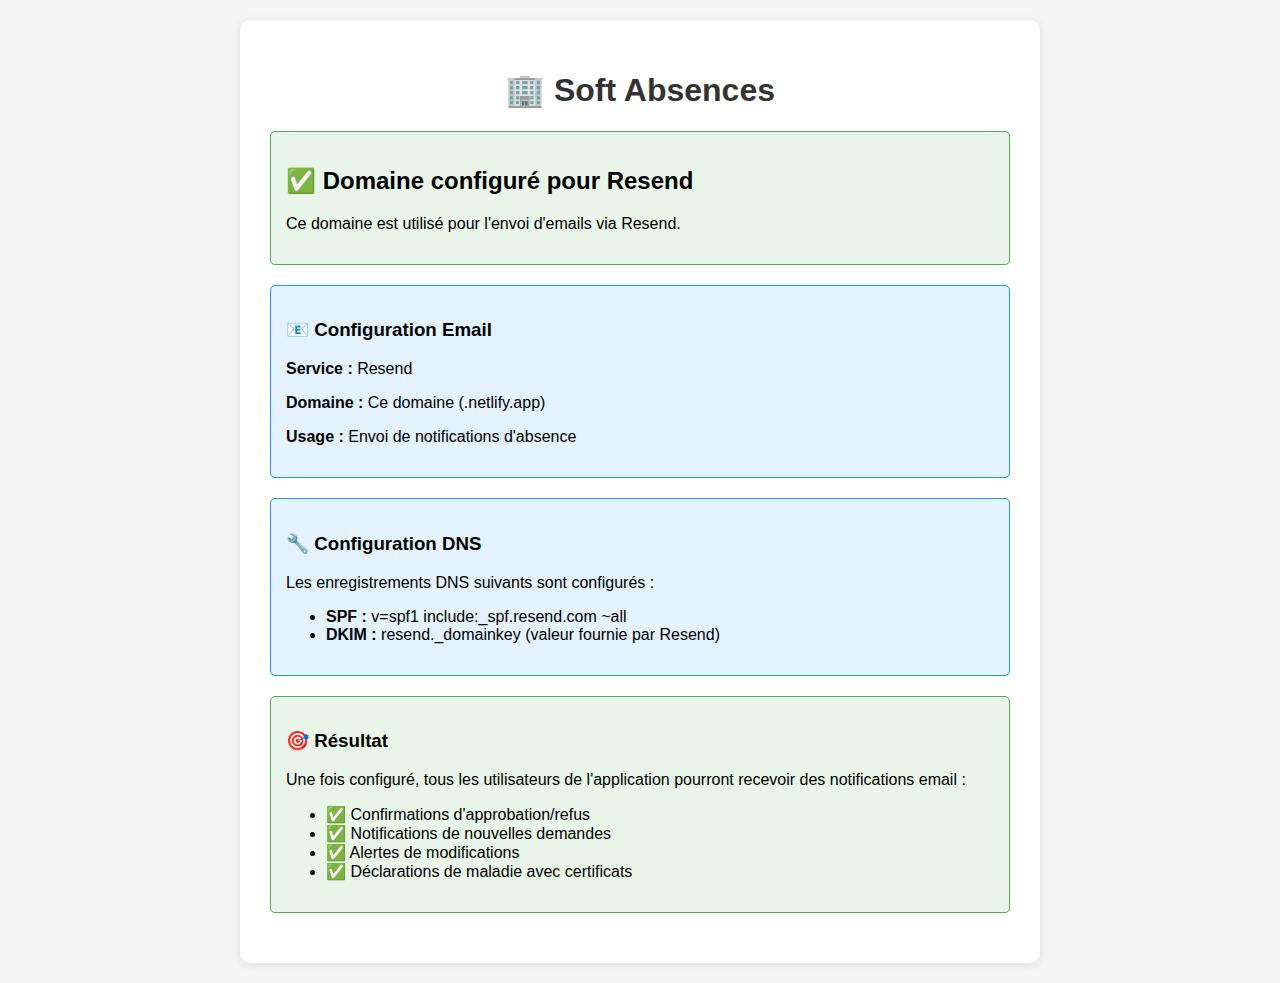
<file: index.html>
<!DOCTYPE html>
<html lang="fr">
<head>
    <meta charset="UTF-8">
    <meta name="viewport" content="width=device-width, initial-scale=1.0">
    <title>Soft Absences - Domaine pour Resend</title>
    <style>
        body {
            font-family: Arial, sans-serif;
            max-width: 800px;
            margin: 0 auto;
            padding: 20px;
            background-color: #f5f5f5;
        }
        .container {
            background: white;
            padding: 30px;
            border-radius: 10px;
            box-shadow: 0 2px 10px rgba(0,0,0,0.1);
        }
        h1 {
            color: #333;
            text-align: center;
        }
        .status {
            background: #e8f5e8;
            border: 1px solid #4caf50;
            padding: 15px;
            border-radius: 5px;
            margin: 20px 0;
        }
        .info {
            background: #e3f2fd;
            border: 1px solid #2196f3;
            padding: 15px;
            border-radius: 5px;
            margin: 20px 0;
        }
    </style>
</head>
<body>
    <div class="container">
        <h1>🏢 Soft Absences</h1>
        
        <div class="status">
            <h2>✅ Domaine configuré pour Resend</h2>
            <p>Ce domaine est utilisé pour l'envoi d'emails via Resend.</p>
        </div>
        
        <div class="info">
            <h3>📧 Configuration Email</h3>
            <p><strong>Service :</strong> Resend</p>
            <p><strong>Domaine :</strong> Ce domaine (.netlify.app)</p>
            <p><strong>Usage :</strong> Envoi de notifications d'absence</p>
        </div>
        
        <div class="info">
            <h3>🔧 Configuration DNS</h3>
            <p>Les enregistrements DNS suivants sont configurés :</p>
            <ul>
                <li><strong>SPF :</strong> v=spf1 include:_spf.resend.com ~all</li>
                <li><strong>DKIM :</strong> resend._domainkey (valeur fournie par Resend)</li>
            </ul>
        </div>
        
        <div class="status">
            <h3>🎯 Résultat</h3>
            <p>Une fois configuré, tous les utilisateurs de l'application pourront recevoir des notifications email :</p>
            <ul>
                <li>✅ Confirmations d'approbation/refus</li>
                <li>✅ Notifications de nouvelles demandes</li>
                <li>✅ Alertes de modifications</li>
                <li>✅ Déclarations de maladie avec certificats</li>
            </ul>
        </div>
    </div>
</body>
</html>
</file>
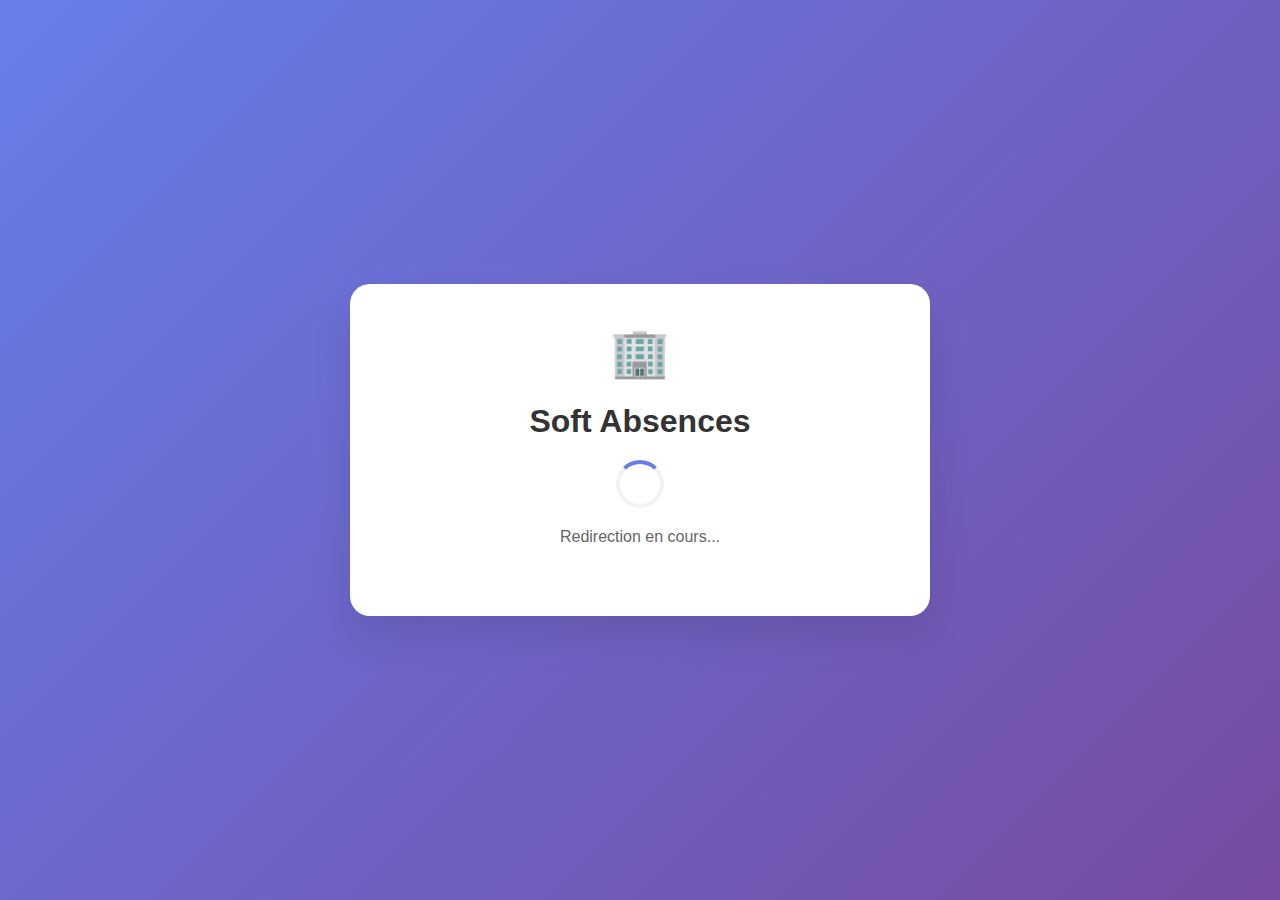
<file: public/index.html>
<!DOCTYPE html>
<html lang="fr">
<head>
    <meta charset="UTF-8">
    <meta name="viewport" content="width=device-width, initial-scale=1.0">
    <title>Soft Absences - Redirection</title>
    <style>
        body {
            font-family: 'Segoe UI', Tahoma, Geneva, Verdana, sans-serif;
            background: linear-gradient(135deg, #667eea 0%, #764ba2 100%);
            min-height: 100vh;
            display: flex;
            align-items: center;
            justify-content: center;
            margin: 0;
        }
        .container {
            background: white;
            border-radius: 20px;
            box-shadow: 0 20px 40px rgba(0,0,0,0.1);
            padding: 40px;
            text-align: center;
            max-width: 500px;
            width: 90%;
        }
        .logo {
            font-size: 3rem;
            margin-bottom: 20px;
        }
        h1 {
            color: #333;
            margin-bottom: 20px;
        }
        .loading {
            color: #666;
            margin-bottom: 30px;
        }
        .spinner {
            border: 4px solid #f3f3f3;
            border-top: 4px solid #667eea;
            border-radius: 50%;
            width: 40px;
            height: 40px;
            animation: spin 1s linear infinite;
            margin: 0 auto 20px;
        }
        @keyframes spin {
            0% { transform: rotate(0deg); }
            100% { transform: rotate(360deg); }
        }
    </style>
</head>
<body>
    <div class="container">
        <div class="logo">🏢</div>
        <h1>Soft Absences</h1>
        <div class="loading">
            <div class="spinner"></div>
            <p>Redirection en cours...</p>
        </div>
    </div>

    <script>
        // Redirection automatique vers la page principale
        setTimeout(function() {
            window.location.href = '/static/index.html';
        }, 2000);
    </script>
</body>
</html>
</file>
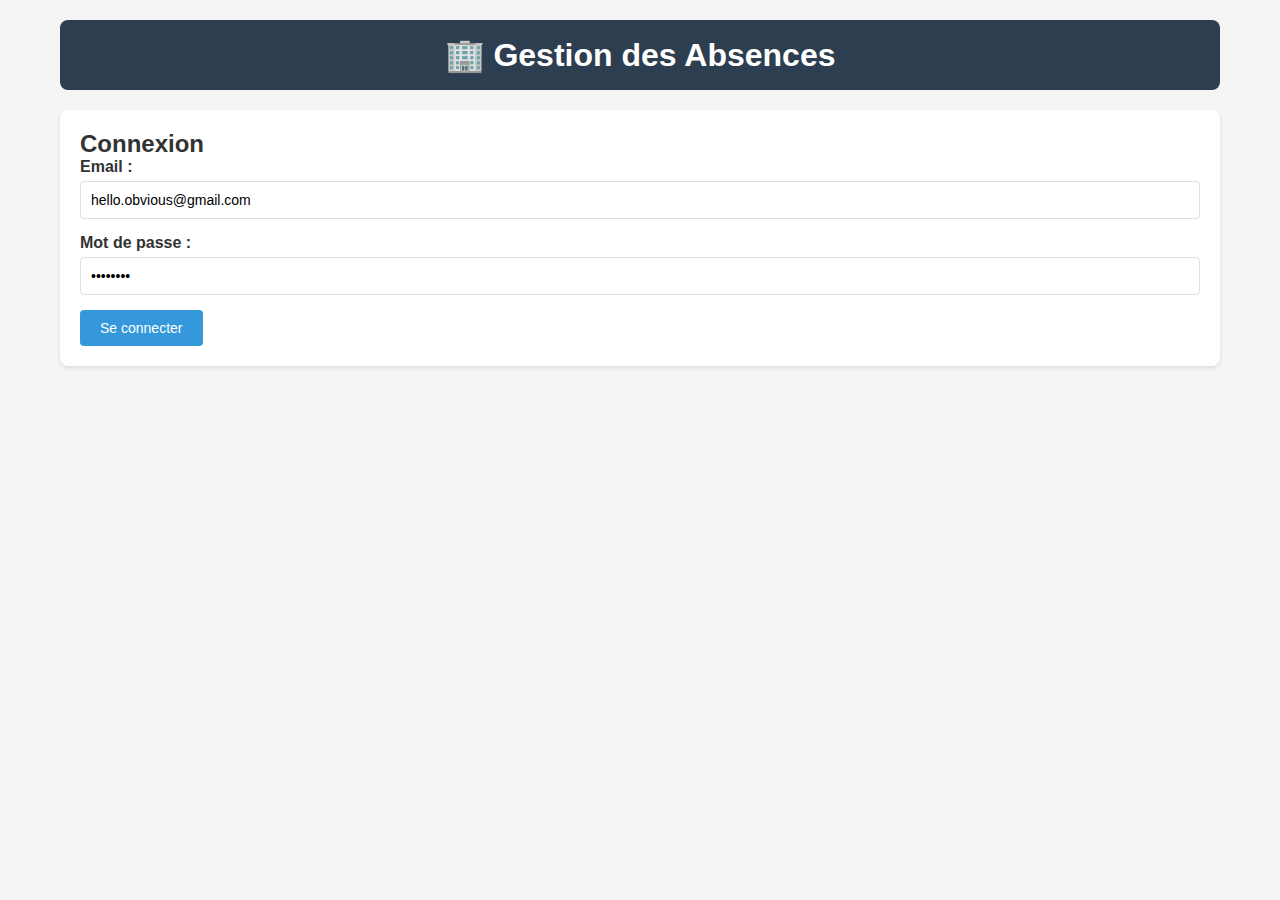
<file: static/index.html>
<!DOCTYPE html>
<html lang="fr">
<head>
    <meta charset="UTF-8">
    <meta name="viewport" content="width=device-width, initial-scale=1.0">
    <title>Gestion des Absences</title>
    <link rel="stylesheet" href="css/styles.css">
    <!-- Script de configuration en premier -->
    <script src="js/config.js"></script>
</head>
<body>
    <div class="container">
        <div class="header">
            <h1>🏢 Gestion des Absences</h1>
        </div>
        
        <!-- Section d'authentification -->
        <div id="auth-section" class="auth-section">
            <h2>Connexion</h2>
            <form id="login-form">
                <div class="form-group">
                    <label for="email">Email :</label>
                    <input type="email" id="email" value="hello.obvious@gmail.com" required>
                </div>
                <div class="form-group">
                    <label for="password">Mot de passe :</label>
                    <input type="password" id="password" value="admin123" required>
                </div>
                <button type="submit" class="btn">Se connecter</button>
            </form>
        </div>
        
        <!-- Contenu principal -->
        <div id="main-content" class="main-content">
            <div class="user-info" id="user-info">
                <!-- Info utilisateur -->
            </div>
            <div style="clear: both;"></div>
            
            <div class="nav-tabs">
                <button class="nav-tab active" onclick="showTab('dashboard')">Tableau de bord</button>
                <button class="nav-tab" onclick="showTab('calendar')">Calendrier</button>
                <button class="nav-tab user-only" onclick="showTab('procedure')">Mes Demandes</button>
                <button class="nav-tab admin-only" onclick="showTab('admin-users')" style="display: none;">Utilisateurs</button>
                <button class="nav-tab admin-only" onclick="showTab('admin-requests')" style="display: none;">📋 Demandes</button>
                
                <button class="nav-tab" onclick="logout()">Déconnexion</button>
            </div>
            
            <!-- Tableau de bord -->
            <div id="dashboard" class="tab-content active">
                <h2>Tableau de bord</h2>
                <div id="dashboard-content" class="loading">Chargement...</div>
            </div>
            

            
            <!-- Calendrier -->
            <div id="calendar" class="tab-content">
                <!-- Calendrier pour admin (vue mensuelle) et utilisateurs (vue annuelle) -->
                <div id="calendar-section" class="calendar-container">
                    <div class="calendar-header">
                        <div class="calendar-nav">
                            <button id="prev-period" class="nav-btn">
                                <svg width="24" height="24" viewBox="0 0 24 24" fill="none">
                                    <path d="M15 18l-6-6 6-6" stroke="currentColor" stroke-width="2" stroke-linecap="round" stroke-linejoin="round"/>
                                </svg>
                            </button>
                            <h2 id="calendar-title">Calendrier</h2>
                            <button id="next-period" class="nav-btn">
                                <svg width="24" height="24" viewBox="0 0 24 24" fill="none">
                                    <path d="M9 18l6-6-6-6" stroke="currentColor" stroke-width="2" stroke-linecap="round" stroke-linejoin="round"/>
                                </svg>
                            </button>
                        </div>
                        <div class="calendar-actions">
                            <button id="today-btn" class="btn btn-secondary">Aujourd'hui</button>
                            <button id="admin-add-absence-btn" class="btn btn-primary admin-only" onclick="showAdminAbsenceForm()" style="display: none;">➕ Ajouter absence</button>
                            <div id="calendar-summary" class="calendar-summary" style="display: none;">
                                <span id="summary-text"></span>
                            </div>
                        </div>
                    </div>

                    <!-- Vue mensuelle pour admin -->
                    <div id="monthly-calendar" class="monthly-view" style="display: none;">
                        <div class="calendar-grid">
                            <div class="calendar-weekdays">
                                <div class="weekday">Lun</div>
                                <div class="weekday">Mar</div>
                                <div class="weekday">Mer</div>
                                <div class="weekday">Jeu</div>
                                <div class="weekday">Ven</div>
                                <div class="weekday">Sam</div>
                                <div class="weekday">Dim</div>
                            </div>
                            <div id="calendar-days" class="calendar-days">
                                <!-- Les jours seront générés par JavaScript -->
                            </div>
                        </div>
                    </div>

                    <!-- Vue annuelle pour utilisateurs -->
                    <div id="yearly-calendar" class="yearly-view" style="display: none;">
                        <div class="year-grid">
                            <!-- Les 12 mois seront générés par JavaScript -->
                        </div>
                    </div>

                    <!-- Modal pour afficher les détails d'un événement -->
                    <div id="event-modal" class="modal" style="display: none;">
                        <div class="modal-content">
                            <div class="modal-header">
                                <h3 id="event-title">Détails de l'absence</h3>
                                <button class="modal-close" onclick="closeEventModal()">&times;</button>
                            </div>
                            <div class="modal-body">
                                <div class="event-details">
                                    <div class="detail-row">
                                        <strong>Utilisateur:</strong>
                                        <span id="event-user"></span>
                                    </div>
                                    <div class="detail-row">
                                        <strong>Type:</strong>
                                        <span id="event-type"></span>
                                    </div>
                                    <div class="detail-row">
                                        <strong>Dates:</strong>
                                        <span id="event-dates"></span>
                                    </div>
                                    <div class="detail-row">
                                        <strong>Status:</strong>
                                        <span id="event-status"></span>
                                    </div>
                                    <div class="detail-row" id="event-reason-row" style="display: none;">
                                        <strong>Raison:</strong>
                                        <span id="event-reason"></span>
                                    </div>
                                </div>
                            </div>
                        </div>
                    </div>
                    
                    <!-- Formulaire admin pour créer une absence -->
                    <div id="admin-absence-modal" class="modal" style="display: none;">
                        <div class="modal-content" style="max-width: 600px;">
                            <div class="modal-header">
                                <h3 style="color: #e74c3c; margin: 0;">👨‍💼 Créer une absence (Admin)</h3>
                                <button class="modal-close" onclick="hideAdminAbsenceForm()">&times;</button>
                            </div>
                            <div class="modal-body">
                                <form id="admin-absence-form-element">
                                    <div class="form-group">
                                        <label for="admin-absence-user">Utilisateur :</label>
                                        <select id="admin-absence-user" required>
                                            <option value="">Sélectionner un utilisateur...</option>
                                        </select>
                                    </div>
                                    <div class="form-group">
                                        <label for="admin-absence-type">Type d'absence :</label>
                                        <select id="admin-absence-type" required>
                                            <option value="vacances">Vacances</option>
                                            <option value="maladie">Maladie</option>
                                        </select>
                                    </div>
                                    <div class="form-group">
                                        <label for="admin-start-date">Date de début :</label>
                                        <input type="date" id="admin-start-date" required>
                                    </div>
                                    <div class="form-group">
                                        <label for="admin-end-date">Date de fin :</label>
                                        <input type="date" id="admin-end-date" required>
                                    </div>
                                    <div class="form-group">
                                        <label for="admin-comment">Commentaire admin (optionnel) :</label>
                                        <textarea id="admin-comment" placeholder="Commentaire pour l'utilisateur..."></textarea>
                                    </div>
                                    <div class="form-group" id="admin-absence-pdf-group" style="display:none;">
                                        <label>Certificat médical (PDF) :</label>
                                        <div id="admin-absence-dropzone" style="border: 2px dashed #ffc107; padding: 20px; border-radius: 8px; background: #fff8e1; text-align: center; cursor: pointer;">
                                            Glissez-déposez le PDF ici, ou cliquez pour sélectionner.
                                            <input type="file" id="admin-absence-pdf" accept=".pdf" style="display:none;">
                                        </div>
                                        <small id="admin-absence-pdf-name" style="display:block; color:#856404; margin-top:6px;">Aucun fichier sélectionné</small>
                                        <small style="display:block; color:#856404; margin-top:6px;">PDF uniquement, 10MB max</small>
                                    </div>
                                    <div style="text-align: right; margin-top: 20px;">
                                        <button type="button" class="btn" onclick="hideAdminAbsenceForm()">Annuler</button>
                                        <button type="submit" class="btn btn-success">Créer l'absence</button>
                                    </div>
                    
                    
                                </form>
                            </div>
                        </div>
                    </div>
                </div>
            </div>
            
            <!-- Procédure -->
            <div id="procedure" class="tab-content">
                <h2>Mes Demandes d'Absence</h2>
                
                <!-- Boutons d'action -->
                <div style="display: flex; gap: 10px; margin-bottom: 20px;">
                    <button class="btn" onclick="showNewRequestForm()">➕ Nouvelle demande de congé</button>
                    <button class="btn btn-warning" onclick="showSicknessDeclarationForm()">🏥 Déclaration de maladie</button>
                </div>
                
                <!-- Formulaire de nouvelle demande intégré -->
                <div id="new-request-form" style="display: none; margin-bottom: 20px; background: #f8f9fa; padding: 20px; border-radius: 8px;">
                    <h3>Nouvelle demande d'absence</h3>
                    <form id="absence-form">
                        <div class="form-group">
                            <label for="absence-type">Type d'absence :</label>
                            <select id="absence-type" required>
                                <option value="vacances">Vacances</option>
                                <option value="maladie">Maladie</option>
                            </select>
                        </div>
                        <div class="form-group">
                            <label for="start-date">Date de début :</label>
                            <input type="date" id="start-date" required>
                        </div>
                        <div class="form-group">
                            <label for="end-date">Date de fin :</label>
                            <input type="date" id="end-date" required>
                        </div>
                        <div class="form-group">
                            <label for="reason">Raison (optionnel) :</label>
                            <textarea id="reason" placeholder="Motif de la demande..."></textarea>
                        </div>
                        <button type="submit" class="btn btn-success">Soumettre</button>
                        <button type="button" class="btn" onclick="hideNewRequestForm()">Annuler</button>
                    </form>
                </div>
                
                <!-- Formulaire de déclaration de maladie -->
                <div id="sickness-declaration-form" style="display: none; margin-bottom: 20px; background: #fff3cd; padding: 20px; border-radius: 8px; border: 2px solid #ffc107;">
                    <h3 style="color: #856404;">🏥 Déclaration de maladie avec certificat médical</h3>
                    <p style="color: #856404; margin-bottom: 15px;">
                        <strong>Note:</strong> Cette déclaration sera automatiquement envoyée avec votre certificat médical à hello.obvious@gmail.com
                    </p>
                    <form id="sickness-form" enctype="multipart/form-data">
                        <div class="form-group">
                            <label for="sickness-start-date">Date de début :</label>
                            <input type="date" id="sickness-start-date" required>
                        </div>
                        <div class="form-group">
                            <label for="sickness-end-date">Date de fin :</label>
                            <input type="date" id="sickness-end-date" required>
                        </div>
                        <div class="form-group">
                            <label for="sickness-description">Description (optionnel) :</label>
                            <textarea id="sickness-description" placeholder="Détails sur l'arrêt maladie..."></textarea>
                        </div>
                        <div class="form-group">
                            <label for="sickness-pdf">Certificat médical (PDF) :</label>
                            <input type="file" id="sickness-pdf" accept=".pdf" required>
                            <small style="color: #856404; display: block; margin-top: 5px;">Fichier PDF uniquement, maximum 10MB</small>
                        </div>
                        <button type="submit" class="btn btn-warning">📧 Envoyer la déclaration</button>
                        <button type="button" class="btn" onclick="hideSicknessDeclarationForm()">Annuler</button>
                    </form>
                </div>
                
                <!-- Sous-onglets pour les demandes utilisateur -->
                <div class="sub-tabs" style="margin-top: 10px;">
                    <button class="sub-tab active" onclick="showSubTab('user-vacation-requests')">🏖️ Demandes de Vacances</button>
                    <button class="sub-tab" onclick="showSubTab('user-sickness-declarations')">🏥 Déclarations de Maladie</button>
                </div>
                <div id="user-vacation-requests" class="sub-tab-content active">
                    <div id="user-vacation-requests-list" class="loading">Chargement...</div>
                </div>
                <div id="user-sickness-declarations" class="sub-tab-content">
                    <div id="user-sickness-declarations-list" class="loading">Chargement...</div>
                </div>
                
                <!-- Section procédure séparée -->
                <div style="background: #f8f9fa; padding: 20px; border-radius: 8px; border-left: 4px solid #007bff;">
                    <h3>📖 Procédure et Informations</h3>
                    <div style="max-width: 800px; line-height: 1.6;">
                        <p>Pour assurer une bonne organisation au sein de l'équipe, veuillez suivre la procédure ci-dessous pour toute demande de congés :</p>
                    
                    <ol style="margin: 20px 0; padding-left: 30px;">
                        <li><strong>Délai de demande :</strong> Formuler votre demande au moins 2 mois à l'avance (sauf urgence) par email hello.obvious@gmail.com</li>
                        <li><strong>Validation :</strong> La demande doit être approuvée par un réponse écrite via la chaine de mail.</li>
                        <li><strong>Confirmation :</strong> Une fois validée, l'absence sera notée dans le calendrier d'équipe</li>
                    </ol>
                    
                    <h3>Types d'Absences</h3>
                    
                    <div style="margin-bottom: 20px;">
                        <h4><strong>Congés Payés Annuels</strong></h4>
                        <p>Chaque salarié dispose de 25 jours ouvrés de congés payés par an (du 1er juin au 31 mai).</p>
                        <p>Le fractionnement des congés est possible sous certaines conditions.</p>
                    </div>
                    
                    <div style="margin-bottom: 20px;">
                        <h4><strong>RTT (Réduction du Temps de Travail)</strong></h4>
                        <p>Nombre de jours selon votre contrat et la convention collective applicable.</p>
                    </div>
                    
                    <div style="margin-bottom: 20px;">
                        <h4><strong>Congés Exceptionnels</strong></h4>
                        <ul style="margin-left: 20px;">
                            <li>Mariage/PACS : 4 jours</li>
                            <li>Naissance/Adoption : 3 jours</li>
                            <li>Décès d'un proche : 1 à 3 jours selon le lien de parenté</li>
                            <li>Déménagement : 1 jour</li>
                        </ul>
                    </div>
                    
                    <div style="margin-bottom: 20px;">
                        <h4><strong>Arrêt Maladie</strong></h4>
                        <p>En cas de maladie, informer votre responsable dès que possible.</p>
                        <p>Envoyer votre arrêt de travail dans les 48 heures à l'employeur et à la CPAM.</p>
                        <p><strong>Nouveau:</strong> Vous pouvez maintenant utiliser le formulaire de déclaration de maladie ci-dessus pour envoyer automatiquement votre certificat médical.</p>
                    </div>
                </div>
            </div>
            </div>
            
            <!-- Admin: Gestion des utilisateurs -->
            <div id="admin-users" class="tab-content">
                <h2>Gestion des utilisateurs</h2>
                <button class="btn" onclick="showNewUserForm()">➕ Nouvel utilisateur</button>
                
                <!-- Formulaire utilisateur intégré -->
                <div id="new-user-form" style="display: none; margin-top: 20px; background: #f8f9fa; padding: 20px; border-radius: 8px;">
                    <h3>Nouvel utilisateur</h3>
                    <form id="user-form">
                        <div class="form-group">
                            <label for="user-email">Email :</label>
                            <input type="email" id="user-email" required>
                        </div>
                        <div class="form-group">
                            <label for="user-first-name">Prénom :</label>
                            <input type="text" id="user-first-name" required>
                        </div>
                        <div class="form-group">
                            <label for="user-last-name">Nom :</label>
                            <input type="text" id="user-last-name" required>
                        </div>
                        <div class="form-group">
                            <label for="user-role">Rôle :</label>
                            <select id="user-role" required>
                                <option value="user">Utilisateur</option>
                                <option value="admin">Administrateur</option>
                            </select>
                        </div>
                        <div class="form-group">
                            <label for="user-password">Mot de passe :</label>
                            <input type="password" id="user-password" required>
                        </div>
                        <button type="submit" class="btn btn-success">Créer</button>
                        <button type="button" class="btn" onclick="hideNewUserForm()">Annuler</button>
                    </form>
                </div>
                
                <div id="users-list" class="loading" style="margin-top: 20px;">Chargement...</div>
                
                <!-- Modal pour le résumé des absences d'un utilisateur -->
                <div id="user-absence-modal" class="modal" style="display: none;">
                    <div class="modal-content" style="max-width: 800px;">
                        <div class="modal-header">
                            <h3 id="user-absence-title">Résumé des absences</h3>
                            <button class="modal-close" onclick="closeUserAbsenceModal()">&times;</button>
                        </div>
                        <div class="modal-body">
                            <div id="user-absence-summary" class="loading">Chargement...</div>
                        </div>
                    </div>
                </div>
            </div>
            
            <!-- Admin: Toutes les demandes -->
            <div id="admin-requests" class="tab-content">
                <h2>📋 Gestion des Demandes - Administrateur</h2>
                
                <!-- Sous-onglets pour les demandes -->
                <div class="sub-tabs">
                    <button class="sub-tab active" onclick="showSubTab('vacation-requests')">🏖️ Demandes de Vacances</button>
                    <button class="sub-tab" onclick="showSubTab('sickness-declarations')">🏥 Déclarations de Maladie</button>
                    <button class="sub-tab" onclick="showSubTab('admin-documents')">📄 Documents</button>
                </div>
                
                <!-- Contenu des sous-onglets -->
                <div id="vacation-requests" class="sub-tab-content active">
                    <div id="all-requests-list" class="loading">Chargement...</div>
                </div>
                
                <div id="sickness-declarations" class="sub-tab-content">
                    <div id="admin-sickness-list" class="loading">Chargement...</div>
                </div>

                <div id="admin-documents" class="sub-tab-content">
                    <div id="admin-documents-list" class="loading">Chargement...</div>
                </div>
            </div>
        </div>
    </div>
    
    <!-- Scripts modulaires -->
    <script src="js/utils.js"></script>
    <script src="js/auth.js"></script>
    <script src="js/dashboard.js"></script>
    <script src="js/calendar.js"></script>
    <script src="js/admin.js"></script>
    <script src="js/sickness.js"></script>
    <script src="js/main.js"></script>
</body>
</html>
</file>
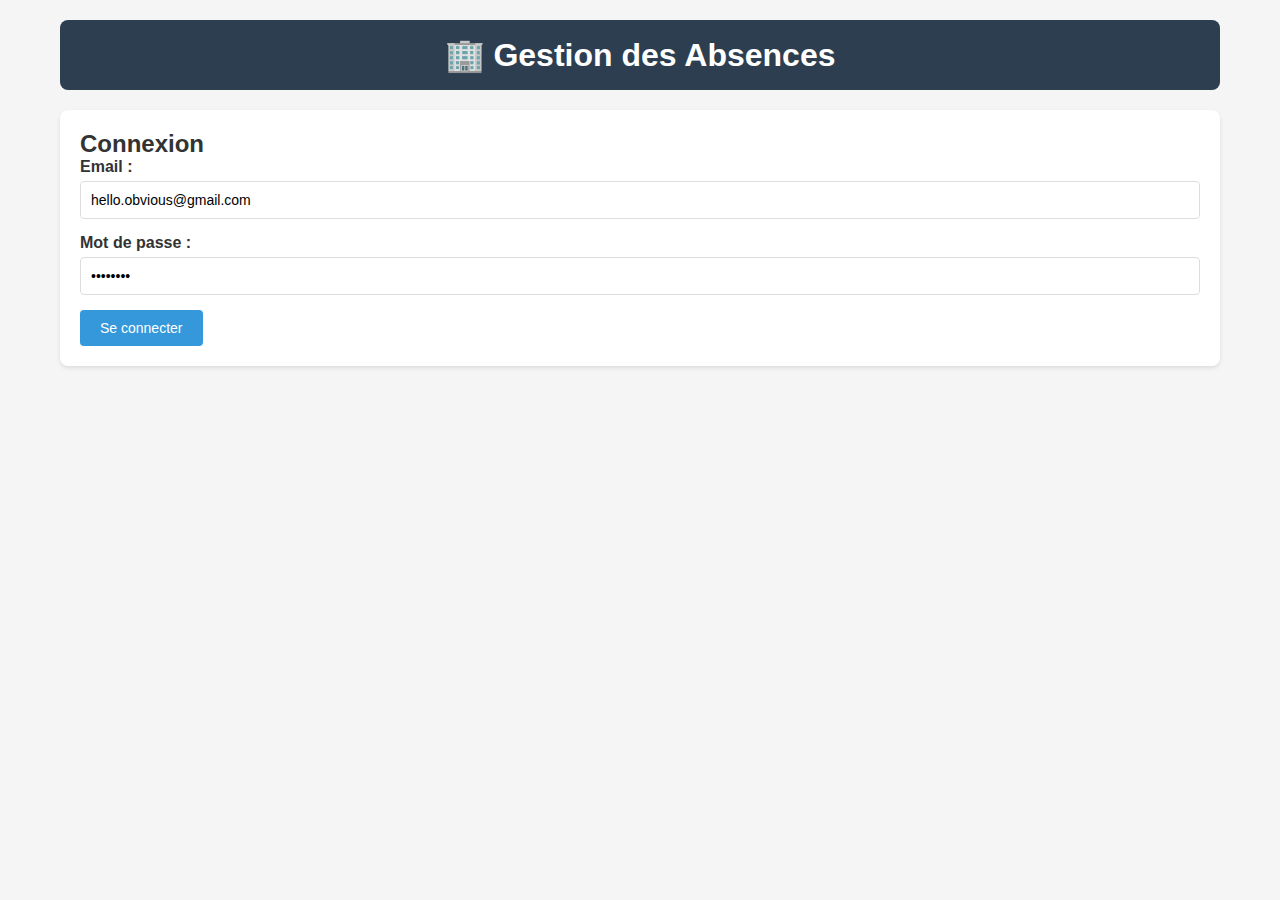
<file: public/dashboard.html>
<!DOCTYPE html>
<html lang="fr">
<head>
    <meta charset="UTF-8">
    <meta name="viewport" content="width=device-width, initial-scale=1.0">
    <title>Dashboard - Soft Absences</title>
    <style>
        * {
            margin: 0;
            padding: 0;
            box-sizing: border-box;
        }

        body {
            font-family: 'Segoe UI', Tahoma, Geneva, Verdana, sans-serif;
            background: #f5f7fa;
            min-height: 100vh;
        }

        .header {
            background: linear-gradient(135deg, #667eea 0%, #764ba2 100%);
            color: white;
            padding: 1rem 2rem;
            box-shadow: 0 2px 10px rgba(0,0,0,0.1);
        }

        .header-content {
            display: flex;
            justify-content: space-between;
            align-items: center;
            max-width: 1200px;
            margin: 0 auto;
        }

        .logo {
            font-size: 1.5rem;
            font-weight: bold;
        }

        .user-info {
            display: flex;
            align-items: center;
            gap: 1rem;
        }

        .logout-btn {
            background: rgba(255,255,255,0.2);
            border: 1px solid rgba(255,255,255,0.3);
            color: white;
            padding: 0.5rem 1rem;
            border-radius: 5px;
            cursor: pointer;
            transition: background 0.3s;
        }

        .logout-btn:hover {
            background: rgba(255,255,255,0.3);
        }

        .main-content {
            max-width: 1200px;
            margin: 2rem auto;
            padding: 0 2rem;
        }

        .dashboard-grid {
            display: grid;
            grid-template-columns: repeat(auto-fit, minmax(300px, 1fr));
            gap: 2rem;
            margin-bottom: 2rem;
        }

        .card {
            background: white;
            border-radius: 15px;
            padding: 2rem;
            box-shadow: 0 5px 15px rgba(0,0,0,0.1);
            transition: transform 0.3s, box-shadow 0.3s;
        }

        .card:hover {
            transform: translateY(-5px);
            box-shadow: 0 10px 25px rgba(0,0,0,0.15);
        }

        .card h3 {
            color: #333;
            margin-bottom: 1rem;
            font-size: 1.3rem;
        }

        .card-content {
            color: #666;
            line-height: 1.6;
        }

        .stats-grid {
            display: grid;
            grid-template-columns: repeat(auto-fit, minmax(200px, 1fr));
            gap: 1rem;
            margin-top: 1rem;
        }

        .stat-item {
            text-align: center;
            padding: 1rem;
            background: #f8f9fa;
            border-radius: 10px;
        }

        .stat-number {
            font-size: 2rem;
            font-weight: bold;
            color: #667eea;
        }

        .stat-label {
            color: #666;
            font-size: 0.9rem;
        }

        .action-buttons {
            display: flex;
            gap: 1rem;
            margin-top: 1rem;
            flex-wrap: wrap;
        }

        .btn {
            padding: 0.8rem 1.5rem;
            border: none;
            border-radius: 8px;
            cursor: pointer;
            text-decoration: none;
            display: inline-block;
            text-align: center;
            transition: transform 0.2s, box-shadow 0.2s;
            font-weight: 500;
        }

        .btn-primary {
            background: linear-gradient(135deg, #667eea, #764ba2);
            color: white;
        }

        .btn-secondary {
            background: #6c757d;
            color: white;
        }

        .btn:hover {
            transform: translateY(-2px);
            box-shadow: 0 5px 15px rgba(0,0,0,0.2);
        }

        .recent-absences {
            margin-top: 2rem;
        }

        .absence-item {
            display: flex;
            justify-content: space-between;
            align-items: center;
            padding: 1rem;
            border-bottom: 1px solid #e9ecef;
        }

        .absence-item:last-child {
            border-bottom: none;
        }

        .absence-info h4 {
            color: #333;
            margin-bottom: 0.5rem;
        }

        .absence-info p {
            color: #666;
            font-size: 0.9rem;
        }

        .status-badge {
            padding: 0.3rem 0.8rem;
            border-radius: 20px;
            font-size: 0.8rem;
            font-weight: 500;
        }

        .status-pending {
            background: #fff3cd;
            color: #856404;
        }

        .status-approved {
            background: #d4edda;
            color: #155724;
        }

        .status-rejected {
            background: #f8d7da;
            color: #721c24;
        }

        @media (max-width: 768px) {
            .header-content {
                flex-direction: column;
                gap: 1rem;
            }

            .main-content {
                padding: 0 1rem;
            }

            .dashboard-grid {
                grid-template-columns: 1fr;
            }

            .action-buttons {
                flex-direction: column;
            }
        }
    </style>
</head>
<body>
    <header class="header">
        <div class="header-content">
            <div class="logo">🏢 Soft Absences</div>
            <div class="user-info">
                <span id="userName">Chargement...</span>
                <button class="logout-btn" onclick="logout()">Déconnexion</button>
            </div>
        </div>
    </header>

    <main class="main-content">
        <div class="dashboard-grid">
            <div class="card">
                <h3>📊 Statistiques</h3>
                <div class="stats-grid">
                    <div class="stat-item">
                        <div class="stat-number" id="totalAbsences">-</div>
                        <div class="stat-label">Total Absences</div>
                    </div>
                    <div class="stat-item">
                        <div class="stat-number" id="pendingAbsences">-</div>
                        <div class="stat-label">En Attente</div>
                    </div>
                    <div class="stat-item">
                        <div class="stat-number" id="approvedAbsences">-</div>
                        <div class="stat-label">Approuvées</div>
                    </div>
                </div>
            </div>

            <div class="card">
                <h3>🚀 Actions Rapides</h3>
                <div class="card-content">
                    <p>Gérez vos absences et demandes rapidement</p>
                    <div class="action-buttons">
                        <a href="#" class="btn btn-primary" onclick="showNewAbsenceForm()">Nouvelle Demande</a>
                        <a href="#" class="btn btn-secondary" onclick="showCalendar()">Voir Calendrier</a>
                    </div>
                </div>
            </div>

            <div class="card">
                <h3>📅 Prochaines Absences</h3>
                <div class="card-content">
                    <div id="upcomingAbsences">
                        <p>Chargement des absences...</p>
                    </div>
                </div>
            </div>
        </div>

        <div class="card recent-absences">
            <h3>📋 Absences Récentes</h3>
            <div id="recentAbsencesList">
                <p>Chargement...</p>
            </div>
        </div>
    </main>

    <script>
        // Vérifier l'authentification
        const token = localStorage.getItem('token');
        if (!token) {
            window.location.href = '/static/index.html';
        }

        // Charger les informations utilisateur
        const user = JSON.parse(localStorage.getItem('user') || '{}');
        document.getElementById('userName').textContent = user.first_name ? `${user.first_name} ${user.last_name}` : 'Utilisateur';

        // Charger les données du dashboard
        async function loadDashboardData() {
            try {
                const [absencesResponse, usersResponse] = await Promise.all([
                    fetch('/absences', {
                        headers: {
                            'Authorization': `Bearer ${token}`
                        }
                    }),
                    fetch('/users', {
                        headers: {
                            'Authorization': `Bearer ${token}`
                        }
                    })
                ]);

                if (absencesResponse.ok) {
                    const absencesData = await absencesResponse.json();
                    updateAbsencesStats(absencesData.absences || []);
                    updateRecentAbsences(absencesData.absences || []);
                }

                if (usersResponse.ok) {
                    const usersData = await usersResponse.json();
                    // Mettre à jour les statistiques utilisateurs si nécessaire
                }
            } catch (error) {
                console.error('Erreur lors du chargement des données:', error);
            }
        }

        function updateAbsencesStats(absences) {
            const total = absences.length;
            const pending = absences.filter(a => a.status === 'EN_ATTENTE').length;
            const approved = absences.filter(a => a.status === 'APPROUVEE').length;

            document.getElementById('totalAbsences').textContent = total;
            document.getElementById('pendingAbsences').textContent = pending;
            document.getElementById('approvedAbsences').textContent = approved;
        }

        function updateRecentAbsences(absences) {
            const recentList = document.getElementById('recentAbsencesList');
            const upcomingList = document.getElementById('upcomingAbsences');

            if (absences.length === 0) {
                recentList.innerHTML = '<p>Aucune absence récente</p>';
                upcomingList.innerHTML = '<p>Aucune absence à venir</p>';
                return;
            }

            // Trier par date de création (plus récentes en premier)
            const sortedAbsences = absences.sort((a, b) => new Date(b.created_at) - new Date(a.created_at));
            const recentAbsences = sortedAbsences.slice(0, 5);

            // Filtrer les absences à venir (dates futures)
            const upcomingAbsences = absences.filter(a => new Date(a.start_date) > new Date()).slice(0, 3);

            // Afficher les absences récentes
            recentList.innerHTML = recentAbsences.map(absence => `
                <div class="absence-item">
                    <div class="absence-info">
                        <h4>${absence.type}</h4>
                        <p>${absence.user_name} - ${new Date(absence.start_date).toLocaleDateString()} au ${new Date(absence.end_date).toLocaleDateString()}</p>
                    </div>
                    <span class="status-badge status-${absence.status.toLowerCase()}">${absence.status}</span>
                </div>
            `).join('');

            // Afficher les absences à venir
            upcomingList.innerHTML = upcomingAbsences.map(absence => `
                <div class="absence-item">
                    <div class="absence-info">
                        <h4>${absence.type}</h4>
                        <p>${absence.user_name} - ${new Date(absence.start_date).toLocaleDateString()} au ${new Date(absence.end_date).toLocaleDateString()}</p>
                    </div>
                    <span class="status-badge status-${absence.status.toLowerCase()}">${absence.status}</span>
                </div>
            `).join('');
        }

        function showNewAbsenceForm() {
            alert('Fonctionnalité à implémenter : Formulaire de nouvelle demande d\'absence');
        }

        function showCalendar() {
            alert('Fonctionnalité à implémenter : Vue calendrier');
        }

        function logout() {
            localStorage.removeItem('token');
            localStorage.removeItem('user');
            window.location.href = '/static/index.html';
        }

        // Charger les données au chargement de la page
        loadDashboardData();
    </script>
</body>
</html>
</file>
<file: static/css/styles.css>
/* Reset et styles de base */
* {
    margin: 0;
    padding: 0;
    box-sizing: border-box;
}

body {
    font-family: Arial, sans-serif;
    background-color: #f5f5f5;
    color: #333;
}

.container {
    max-width: 1200px;
    margin: 0 auto;
    padding: 20px;
}

/* Header */
.header {
    background-color: #2c3e50;
    color: white;
    padding: 1rem 0;
    margin-bottom: 20px;
    border-radius: 8px;
}

.header h1 {
    text-align: center;
}

/* Sections principales */
.auth-section {
    background: white;
    padding: 20px;
    border-radius: 8px;
    box-shadow: 0 2px 4px rgba(0,0,0,0.1);
    margin-bottom: 20px;
}

/* Bouton-lien pour les documents */
.btn-link {
    background: none;
    border: none;
    color: #2c3e50;
    text-decoration: underline;
    cursor: pointer;
    font-size: inherit;
    font-family: inherit;
    padding: 0;
    margin: 0;
}

.btn-link:hover {
    color: #1a252f;
    text-decoration: none;
}

.main-content {
    display: none;
}

/* Navigation par onglets */
.nav-tabs {
    display: flex;
    background: white;
    border-radius: 8px;
    overflow: hidden;
    margin-bottom: 20px;
    box-shadow: 0 2px 4px rgba(0,0,0,0.1);
}

.nav-tab {
    flex: 1;
    padding: 15px;
    background: #ecf0f1;
    border: none;
    cursor: pointer;
    font-size: 14px;
    transition: background-color 0.3s;
    position: relative;
}

.nav-tab.active {
    background: #3498db;
    color: white;
}

.nav-tab:hover {
    background: #34495e;
    color: white;
}

/* Badge de notification */
.notification-badge {
    position: absolute;
    top: 5px;
    right: 8px;
    background: #e74c3c;
    color: white;
    border-radius: 50%;
    padding: 2px 6px;
    font-size: 11px;
    font-weight: bold;
    min-width: 18px;
    height: 18px;
    display: flex;
    align-items: center;
    justify-content: center;
    line-height: 1;
    box-shadow: 0 1px 3px rgba(0,0,0,0.3);
}

.notification-badge.hidden {
    display: none !important;
}

.tab-content {
    display: none;
    background: white;
    padding: 20px;
    border-radius: 8px;
    box-shadow: 0 2px 4px rgba(0,0,0,0.1);
}

.tab-content.active {
    display: block;
}

/* Styles pour les sous-onglets */
.sub-tabs {
    display: flex;
    gap: 2px;
    margin-bottom: 20px;
    border-bottom: 1px solid #ddd;
}

.sub-tab {
    padding: 12px 20px;
    background: #f8f9fa;
    border: none;
    border-radius: 8px 8px 0 0;
    cursor: pointer;
    font-size: 14px;
    font-weight: 500;
    color: #666;
    transition: all 0.2s;
    border-bottom: 3px solid transparent;
}

.sub-tab:hover {
    background-color: #e9ecef;
    color: #495057;
}

.sub-tab.active {
    background-color: #fff;
    color: #1a73e8;
    border-bottom-color: #1a73e8;
    box-shadow: 0 2px 4px rgba(0,0,0,0.1);
}

.sub-tab-content {
    display: none;
    padding: 20px 0;
}

.sub-tab-content.active {
    display: block;
}

/* Formulaires */
.form-group {
    margin-bottom: 15px;
}

.form-group label {
    display: block;
    margin-bottom: 5px;
    font-weight: bold;
}

.form-group input,
.form-group select,
.form-group textarea {
    width: 100%;
    padding: 10px;
    border: 1px solid #ddd;
    border-radius: 4px;
    font-size: 14px;
}

.form-group textarea {
    height: 100px;
    resize: vertical;
}

/* Boutons */
.btn {
    background: #3498db;
    color: white;
    padding: 10px 20px;
    border: none;
    border-radius: 4px;
    cursor: pointer;
    font-size: 14px;
    margin-right: 10px;
}

.btn:hover {
    background: #2980b9;
}

.btn-success {
    background: #27ae60;
}

.btn-success:hover {
    background: #229954;
}

.btn-danger {
    background: #e74c3c;
}

.btn-danger:hover {
    background: #c0392b;
}

.btn-warning {
    background: #f39c12;
}

.btn-warning:hover {
    background: #d68910;
}

/* Tableaux */
.table {
    width: 100%;
    border-collapse: collapse;
}

.table th,
.table td {
    padding: 12px;
    text-align: left;
    border-bottom: 1px solid #ddd;
}

.table th {
    background-color: #f8f9fa;
    font-weight: bold;
}

/* Badges de statut */
.status-badge {
    padding: 4px 8px;
    border-radius: 4px;
    font-size: 12px;
    font-weight: bold;
}

.status-en_attente {
    background: #fff3cd;
    color: #856404;
}

.status-approuve {
    background: #d4edda;
    color: #155724;
}

.status-refuse {
    background: #f8d7da;
    color: #721c24;
}

/* Informations utilisateur */
.user-info {
    float: right;
    background: #34495e;
    color: white;
    padding: 10px;
    border-radius: 4px;
    margin-bottom: 20px;
}

/* Calendrier */
.calendar {
    background: white;
    padding: 20px;
    border-radius: 8px;
    box-shadow: 0 2px 4px rgba(0,0,0,0.1);
}

/* Alertes */
.alert {
    padding: 15px;
    margin-bottom: 20px;
    border: 1px solid transparent;
    border-radius: 4px;
}

.alert-success {
    color: #155724;
    background-color: #d4edda;
    border-color: #c3e6cb;
}

.alert-error {
    color: #721c24;
    background-color: #f8d7da;
    border-color: #f5c6cb;
}

/* États de chargement */
.loading {
    text-align: center;
    padding: 20px;
    color: #666;
}

/* Classes utilitaires pour la responsivité */
.table-responsive {
    overflow-x: auto;
    -webkit-overflow-scrolling: touch;
}

.text-center-mobile {
    text-align: center;
}

@media (min-width: 769px) {
    .text-center-mobile {
        text-align: inherit;
    }
}

.flex-mobile-column {
    display: flex;
    gap: 10px;
}

@media (max-width: 768px) {
    .flex-mobile-column {
        flex-direction: column;
        gap: 8px;
    }
    
    .flex-mobile-column .btn {
        width: 100%;
        margin: 0;
    }
}

/* ========== STYLES CALENDRIER ========== */

.calendar-container {
    background: white;
    border-radius: 8px;
    box-shadow: 0 1px 3px rgba(0,0,0,0.1);
    overflow: hidden;
}

.calendar-header {
    display: flex;
    justify-content: space-between;
    align-items: center;
    padding: 16px 24px;
    border-bottom: 1px solid #dadce0;
    background-color: #fff;
}

.calendar-nav {
    display: flex;
    align-items: center;
    gap: 16px;
}

.nav-btn {
    background: none;
    border: none;
    padding: 8px;
    border-radius: 50%;
    cursor: pointer;
    color: #5f6368;
    transition: background-color 0.2s;
}

.nav-btn:hover {
    background-color: #f1f3f4;
}

.calendar-actions {
    display: flex;
    align-items: center;
    gap: 16px;
}

.calendar-summary {
    font-size: 14px;
    color: #5f6368;
    background: #f8f9fa;
    padding: 8px 12px;
    border-radius: 4px;
}

/* Vue mensuelle */
.monthly-view {
    padding: 16px;
}

.calendar-grid {
    border: 1px solid #dadce0;
    border-radius: 8px;
    overflow: hidden;
}

.calendar-weekdays {
    display: grid;
    grid-template-columns: repeat(7, 1fr);
    background-color: #f8f9fa;
}

.weekday {
    padding: 12px 8px;
    text-align: center;
    font-weight: 500;
    font-size: 14px;
    color: #5f6368;
    border-right: 1px solid #dadce0;
}

.weekday:last-child {
    border-right: none;
}

.calendar-days {
    display: grid;
    grid-template-columns: repeat(7, 1fr);
}

.calendar-day {
    min-height: 120px;
    border-right: 1px solid #dadce0;
    border-bottom: 1px solid #dadce0;
    padding: 8px;
    background: white;
    position: relative;
}

.calendar-day:nth-child(7n) {
    border-right: none;
}

.calendar-day.empty {
    background-color: #f8f9fa;
}

.calendar-day.today {
    background-color: #e3f2fd;
}

.day-number {
    font-weight: 500;
    margin-bottom: 4px;
    color: #202124;
}

.calendar-day.today .day-number {
    background: #1a73e8;
    color: white;
    width: 24px;
    height: 24px;
    border-radius: 50%;
    display: flex;
    align-items: center;
    justify-content: center;
    font-size: 12px;
}

.day-events {
    display: flex;
    flex-direction: column;
    gap: 2px;
}

.event {
    padding: 2px 6px;
    border-radius: 3px;
    font-size: 12px;
    cursor: pointer;
    transition: opacity 0.2s;
    border-left: 3px solid;
}

.event:hover {
    opacity: 0.8;
}

/* Couleurs selon le type d'absence */
.event-sickness-declaration {
    background-color: #ffeaa7 !important;
    border-left-color: #fdcb6e !important;
    font-weight: bold;
}

.event-sickness-declaration:hover {
    background-color: #fdcb6e !important;
}

.has-sickness-declaration {
    background-color: #ffeaa7 !important;
    font-weight: bold;
}
.event-vacances {
    background-color: #e8f0fe;
    border-left-color: #4285f4;
    color: #1967d2;
}

/* Variations de couleurs pour les vacances selon le statut */
.event-vacances.event-approuve {
    background-color: #d4edda;
    border-left-color: #28a745;
    color: #155724;
}

.event-vacances.event-en_attente {
    background-color: #fff3cd;
    border-left-color: #ffc107;
    color: #856404;
}

.event-vacances.event-refuse {
    background-color: #f8d7da;
    border-left-color: #dc3545;
    color: #721c24;
}

.event-maladie {
    background-color: #fce8e6;
    border-left-color: #ea4335;
    color: #d93025;
}

/* Variations de couleurs pour les maladies selon le statut */
.event-maladie.event-approuve {
    background-color: #ffebee;
    border-left-color: #f44336;
    color: #c62828;
}

.event-maladie.event-en_attente {
    background-color: #fff8e1;
    border-left-color: #ff9800;
    color: #e65100;
}

.event-maladie.event-refuse {
    background-color: #fafafa;
    border-left-color: #9e9e9e;
    color: #424242;
}

/* Couleurs selon le statut */
.event-en_attente {
    opacity: 0.7;
}

.event-refuse {
    background-color: #fef7e0;
    border-left-color: #f9ab00;
    color: #e37400;
    text-decoration: line-through;
}

/* Vue annuelle */
.yearly-view {
    padding: 24px;
}

.year-grid {
    display: grid;
    grid-template-columns: repeat(auto-fit, minmax(280px, 1fr));
    gap: 24px;
}

.mini-month {
    background: white;
    border: 1px solid #dadce0;
    border-radius: 8px;
    overflow: hidden;
}

.mini-month-header {
    background: #f8f9fa;
    padding: 12px 16px;
    font-weight: 500;
    color: #202124;
    border-bottom: 1px solid #dadce0;
}

.mini-month-grid {
    display: grid;
    grid-template-columns: repeat(7, 1fr);
    padding: 8px;
}

.mini-weekday {
    padding: 4px;
    text-align: center;
    font-size: 12px;
    font-weight: 500;
    color: #5f6368;
}

.mini-day {
    aspect-ratio: 1;
    display: flex;
    align-items: center;
    justify-content: center;
    font-size: 12px;
    cursor: pointer;
    border-radius: 4px;
    transition: background-color 0.2s;
    position: relative;
}

.mini-day:hover {
    background-color: #f1f3f4;
}

.mini-day.empty {
    color: #dadce0;
    cursor: default;
}

.mini-day.today {
    background: #1a73e8;
    color: white;
}

.mini-day.has-events {
    font-weight: bold;
}

/* Variations de couleur de fond pour les mini calendriers */
.mini-day.event-vacances.event-approuve {
    background-color: #d4edda !important;
    color: #155724 !important;
}

.mini-day.event-vacances.event-en_attente {
    background-color: #fff3cd !important;
    color: #856404 !important;
}

.mini-day.event-vacances.event-refuse {
    background-color: #f8d7da !important;
    color: #721c24 !important;
}

.mini-day.event-maladie.event-approuve {
    background-color: #ffebee !important;
    color: #c62828 !important;
}

.mini-day.event-maladie.event-en_attente {
    background-color: #fff8e1 !important;
    color: #e65100 !important;
}

.mini-day.event-maladie.event-refuse {
    background-color: #fafafa !important;
    color: #424242 !important;
}

.mini-day.has-sickness-declaration {
    background-color: #ffeaa7 !important;
    color: #856404 !important;
    font-weight: bold;
}

.mini-day.has-events::after {
    content: '';
    position: absolute;
    bottom: 2px;
    left: 50%;
    transform: translateX(-50%);
    width: 4px;
    height: 4px;
    border-radius: 50%;
}

.mini-day.event-vacances.event-approuve::after {
    background-color: #28a745; /* Vert pour vacances approuvées */
}

.mini-day.event-vacances.event-en_attente::after {
    background-color: #ffc107; /* Jaune pour vacances en attente */
}

.mini-day.event-vacances.event-refuse::after {
    background-color: #dc3545; /* Rouge pour vacances refusées */
}

.mini-day.event-maladie.event-approuve::after {
    background-color: #f44336; /* Rouge pour maladie approuvée */
}

.mini-day.event-maladie.event-en_attente::after {
    background-color: #ff9800; /* Orange pour maladie en attente */
}

.mini-day.event-maladie.event-refuse::after {
    background-color: #9e9e9e; /* Gris pour maladie refusée */
}

/* Styles génériques (fallback) */
.mini-day.event-en_attente::after {
    background-color: #f9ab00;
}

.mini-day.event-refuse::after {
    background-color: #9aa0a6;
}

/* Modal des événements */
.modal {
    position: fixed;
    top: 0;
    left: 0;
    width: 100%;
    height: 100%;
    background: rgba(0,0,0,0.5);
    display: flex;
    align-items: center;
    justify-content: center;
    z-index: 1000;
}

.modal-content {
    background: white;
    border-radius: 8px;
    max-width: 500px;
    width: 90%;
    max-height: 80vh;
    overflow-y: auto;
    box-shadow: 0 4px 12px rgba(0,0,0,0.3);
}

.modal-header {
    display: flex;
    justify-content: space-between;
    align-items: center;
    padding: 16px 24px;
    border-bottom: 1px solid #dadce0;
}

.modal-close {
    background: none;
    border: none;
    font-size: 24px;
    cursor: pointer;
    color: #5f6368;
    padding: 4px;
}

.modal-close:hover {
    background-color: #f1f3f4;
    border-radius: 50%;
}

.modal-body {
    padding: 24px;
}

.event-details {
    display: flex;
    flex-direction: column;
    gap: 12px;
}

.detail-row {
    display: flex;
    gap: 12px;
}

.detail-row strong {
    min-width: 80px;
    color: #5f6368;
}

/* Responsive design */
@media (max-width: 1024px) {
    .container {
        padding: 15px;
    }
    
    .modal-content {
        width: 95%;
        margin: 20px;
    }
    
    .year-grid {
        grid-template-columns: repeat(auto-fit, minmax(250px, 1fr));
    }
}

@media (max-width: 768px) {
    .container {
        padding: 10px;
    }
    
    /* Navigation responsive */
    .nav-tabs {
        flex-wrap: wrap;
        gap: 2px;
    }
    
    .nav-tab {
        flex: 1 1 auto;
        min-width: 120px;
        font-size: 12px;
        padding: 12px 8px;
    }
    
    /* User info responsive */
    .user-info {
        float: none;
        width: 100%;
        margin-bottom: 15px;
        text-align: center;
    }
    
    /* Formulaires responsive */
    .form-group input,
    .form-group select,
    .form-group textarea {
        font-size: 16px; /* Évite le zoom sur iOS */
    }
    
    /* Boutons responsive */
    .btn {
        padding: 12px 16px;
        margin: 5px;
        font-size: 14px;
        width: auto;
    }
    
    /* Tableaux responsive */
    .table {
        font-size: 14px;
    }
    
    .table th,
    .table td {
        padding: 8px 6px;
    }
    
    /* Modales responsive */
    .modal-content {
        width: 95%;
        max-width: none;
        margin: 10px;
        max-height: 95vh;
    }
    
    .modal-header {
        padding: 12px 16px;
    }
    
    .modal-body {
        padding: 16px;
    }
    
    /* Calendrier responsive */
    .calendar-header {
        flex-direction: column;
        gap: 16px;
        align-items: stretch;
        padding: 12px 16px;
    }
    
    .calendar-actions {
        justify-content: center;
        flex-wrap: wrap;
        gap: 8px;
    }
    
    .year-grid {
        grid-template-columns: 1fr;
        gap: 16px;
    }
    
    .calendar-day {
        min-height: 80px;
        padding: 6px;
    }
    
    .event {
        font-size: 10px;
        padding: 1px 4px;
    }
    
    /* Sub-tabs responsive */
    .sub-tabs {
        flex-wrap: wrap;
        gap: 4px;
    }
    
    .sub-tab {
        flex: 1 1 auto;
        min-width: 140px;
        font-size: 12px;
        padding: 10px 16px;
    }
    
    /* Actions de formulaire responsive */
    .form-group + div[style*="text-align: right"] {
        text-align: center !important;
    }
    
    .form-group + div[style*="text-align: right"] .btn {
        display: block;
        width: 100%;
        margin: 5px 0;
    }
}

@media (max-width: 480px) {
    .container {
        padding: 8px;
    }
    
    /* Header responsive */
    .header {
        padding: 0.5rem 0;
        margin-bottom: 15px;
    }
    
    .header h1 {
        font-size: 1.5rem;
    }
    
    /* Navigation très petits écrans */
    .nav-tab {
        min-width: 100px;
        font-size: 11px;
        padding: 10px 6px;
    }
    
    /* Tableaux très petits écrans */
    .table {
        font-size: 12px;
    }
    
    .table th,
    .table td {
        padding: 6px 4px;
    }
    
    /* Forcer le scroll horizontal pour les tableaux si nécessaire */
    .table-responsive {
        overflow-x: auto;
        -webkit-overflow-scrolling: touch;
    }
    
    /* Calendrier très petits écrans */
    .calendar-day {
        min-height: 60px;
        padding: 4px;
    }
    
    .day-number {
        font-size: 12px;
    }
    
    .event {
        font-size: 9px;
        padding: 1px 3px;
    }
    
    /* Modales très petits écrans */
    .modal-content {
        width: 98%;
        margin: 5px;
        max-height: 98vh;
    }
    
    .modal-header {
        padding: 10px 12px;
    }
    
    .modal-header h3 {
        font-size: 1.1rem;
    }
    
    .modal-body {
        padding: 12px;
    }
    
    /* Boutons très petits écrans */
    .btn {
        padding: 10px 12px;
        font-size: 13px;
    }
    
    /* Actions en ligne sur mobile */
    div[style*="display: flex; gap: 10px"] {
        flex-direction: column !important;
        gap: 8px !important;
    }
    
    div[style*="display: flex; gap: 10px"] .btn {
        width: 100%;
        margin: 0;
    }
}

/* Amélioration pour les écrans tactiles */
@media (hover: none) and (pointer: coarse) {
    .btn,
    .nav-tab,
    .sub-tab,
    .nav-btn,
    .modal-close {
        min-height: 44px;
        min-width: 44px;
    }
    
    .calendar-day {
        min-height: 88px;
    }
    
    .event {
        min-height: 20px;
        padding: 4px 6px;
    }
}
</file>
